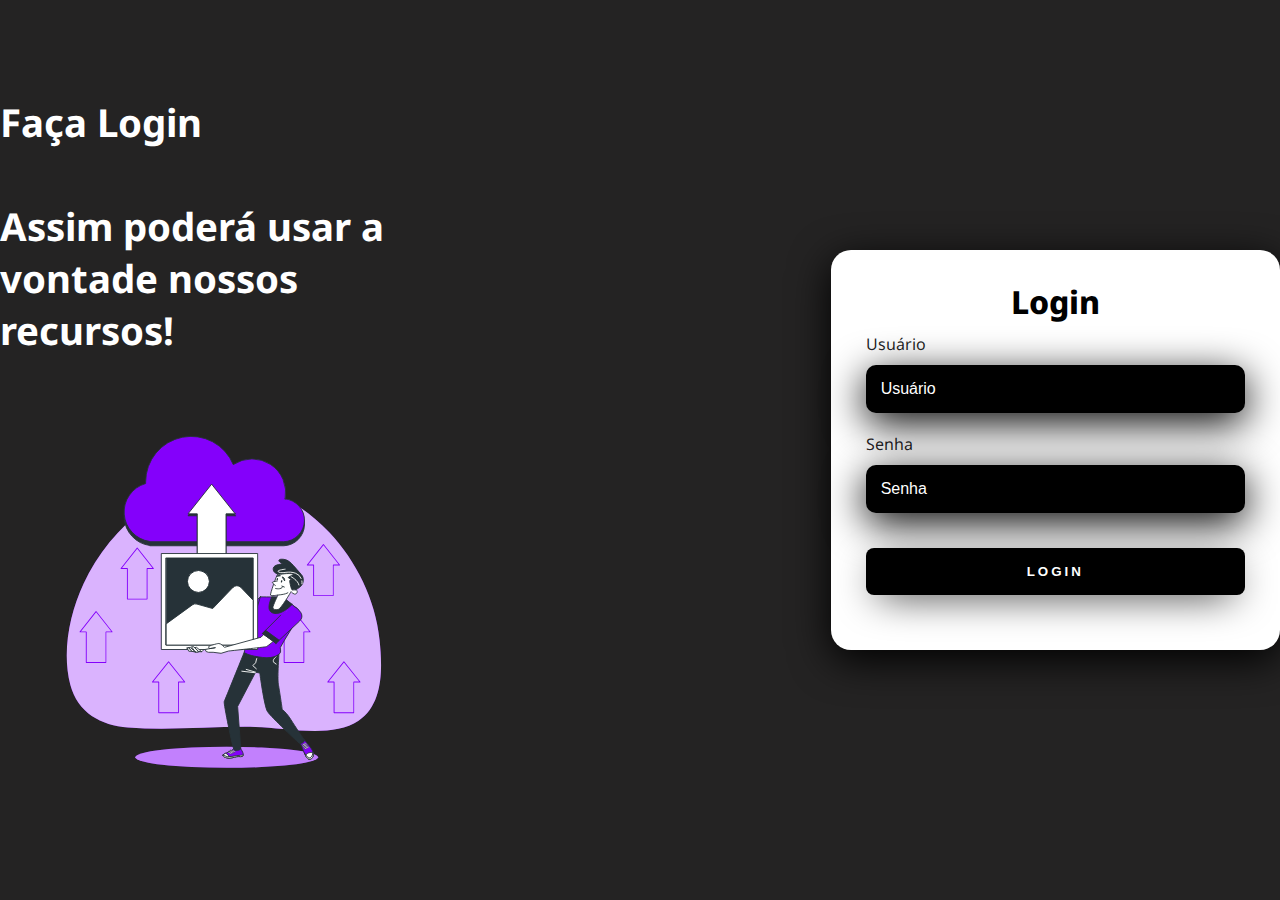
<file: Treino Programação/Primeiro site/login.html>
<!DOCTYPE html>
<html lang="en">
<head>
    <meta charset="UTF-8">
    <meta http-equiv="X-UA-Compatible" content="IE=edge">
    <meta name="viewport" content="width=device-width, initial-scale=1.0">
    <link rel="stylesheet" href="CSS/style.css">
    <title>Login</title>
</head>
<body>
    <div class="main-login"> 
        <div class="left-login">
            <h1>Faça Login <br> <br> Assim poderá usar a vontade nossos recursos!</h1>
            <img src="CSS/animacao.svg" class="left-login-image" alt="Animação">
        </div>
        <div class="right-login"></div>
            <div class="card-login">
                <h1>Login</h1>
                <div class="textfield">
                    <label for="usuario">Usuário</label> <!--Basicamente uma label é a parte antes da caixa de usuário-->
                    <input type="text" name="usuario" placeholder="Usuário"> <!--É a parte da caixa-->
                </div>
                <div class="textfield"> 
                    <label for="Senha">Senha</label>
                    <Input type="Password" name="senha" placeholder="Senha"> <!--Mesma coisa que a parte de cima-->
                </div>
                <button class="btn-login">Login</button> <!--Cria um botão-->
            </div>
    </div>
</body>
</html>
</file>
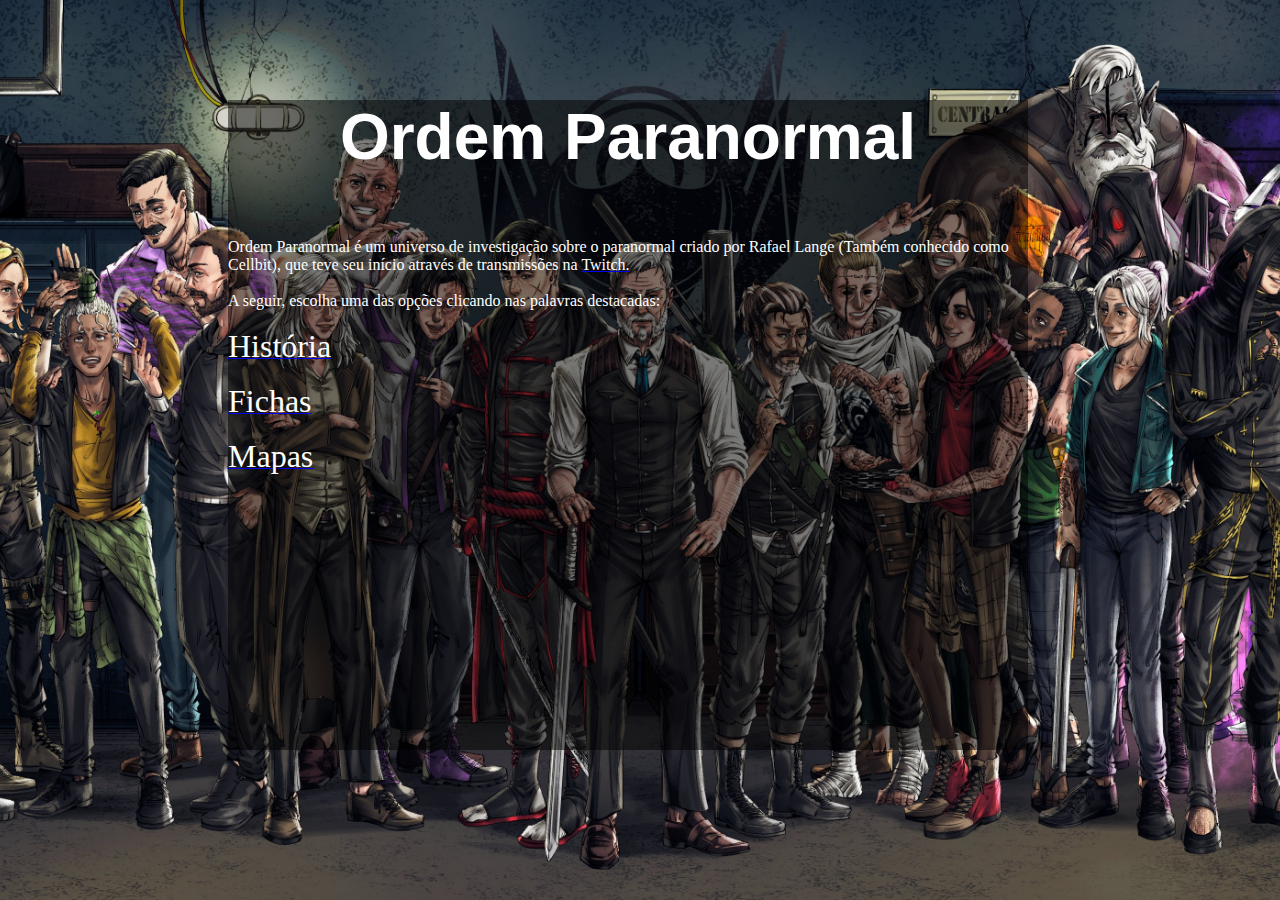
<file: Treino Programação/Primeiro site/RPG/Ordemparanormal/OrdemParanormal.html>
<html>
    <head>
        <style>
            body {
                    background-image: url("../../Images/fundo.jpg");
                    background-repeat: no-repeat;
                    background-position: center;
                    position: relative;
                    background-size: cover; 
                    height: 50%;
                    width: 80%;
                    margin: 0 auto;
                    opacity: 1;
                    overflow-x: hidden;

            }

        section {
            background-color:rgb(0, 0, 0,0.5); 
            height: 650px; 
            width: 800px; 
            margin: 100; 
        }

        p {
            color: white;
            text-align: center; 
            font-size: 4em; 
            font-family: "Century Gothic", sans-serif;
        }
          </style>
        <meta charset="UTF-8">
        <title>Ordem Paranormal</title>
    </head>
    <body>
      <section>

       <h4> <p>Ordem Paranormal</p> </h4>
        <font face="Century Gothic" color="FFFFFF" >
Ordem Paranormal é um universo de investigação sobre o paranormal criado por Rafael Lange (Também conhecido como Cellbit), que teve seu início através de transmissões na <a href="https://www.twitch.tv/cellbit"><font color="FFFFFF" face="Century Gothic">Twitch.</font></a> <br> <br>

A seguir, escolha uma das opções clicando nas palavras destacadas: <br> <br>

<a href="Historia.html"> <font face="Century Gothic" color="FFFFFF" size="6px"> História  </font> </a> <br> <br>

<a href="Ficha.html"> <font face="Century Gothic" color="FFFFFF" size="6px">Fichas</font> </a> <br> <br>

<a href="Mapas.html"> <font face="Century Gothic" color="FFFFFF" size="6px">Mapas</font></a> <br> <br>
        </font>
    </section>
    </body>
</html>
</file>
<file: Treino Programação/Primeiro site/CSS/style.css>
@import url('https://fonts.googleapis.com/css2?family=Noto+Sans:wght@400;700&display=swap');

body {
    margin: 0;
    font-family: 'Noto Sans', sans-serif;
}

body * {
    box-sizing: border-box;
}

.main-login{
    width: 100vw;
    height: 100vh;
    background: #242323;
    display: flex;
    justify-content: center;
    align-items: center;
}

.left-login{
    width: 60vw;
    height: 8vh;
    display: flex;
    justify-content: center;
    align-items: center;
    flex-direction: column;
}

.left-login > h1 {
    font-size: 3vw;
    color: #ffffff;
}

.left-login-image {
    width: 35vw;
}

.right-login{
    width: 55vw;
    height: 90vh;
    display: flex;
    justify-content: center;
    align-items: center;
}

.card-login{
    width: 60%;
    display: flex;
    justify-content: center;
    align-items: center;
    flex-direction: column;
    padding: 30px 35px;
    background: #ffffff;
    border-radius: 20px;
    box-shadow: 0px 10px 40px #000000;
}

.card-login > h1 {
    color: #000000;
    font-weight: 800;
    margin: 0;
}

.textfield{
    width: 100%;
    display: flex;
    flex-direction: column;
    align-items: flex-start;
    justify-content: center;
    margin: 10px 0px;
}

.textfield > input{
    width: 100%;
    border: none;
    border-radius: 10px;
    padding: 15px;
    background: #000000;
    color: #ffffffde;
    font-size: 12pt;
    box-shadow: 0px 10px 40px #000000fd;
    outline: none;
    box-sizing: border-box;
}

.textfield > label {
    color: #000000de;
    margin-bottom: 10px;


}

.textfield > input::placeholder{
    color: #ffffff;

}
.btn-login{
    width: 100%;
    padding: 16px 0px;
    margin: 25px;
    border: none;
    border-radius: 8px;
    outline: none;
    text-transform: uppercase;
    font-weight: 800;
    letter-spacing: 3px;
    color: #ffffff;
    background: #000000;
    cursor: pointer;
    box-shadow: 0px 10px 40px -12px #000000;
}    

@media only screen and (max-width: 950px){
    .card-login{
        width: 85%
    }
}

@media only screen and (max-width: 600px){
    .main-login{
        flex-direction: column;
    }
    .left-login > h1{
        display: none;
    }
    .left-login{
        width: 100;
        height: auto;
    }
    .right-login{
        width: 100;
        height: auto;
    }
    .left-login-image{
        width: 50vw;
    }
    .card-login{
        width: 90%
    }
}
</file>
